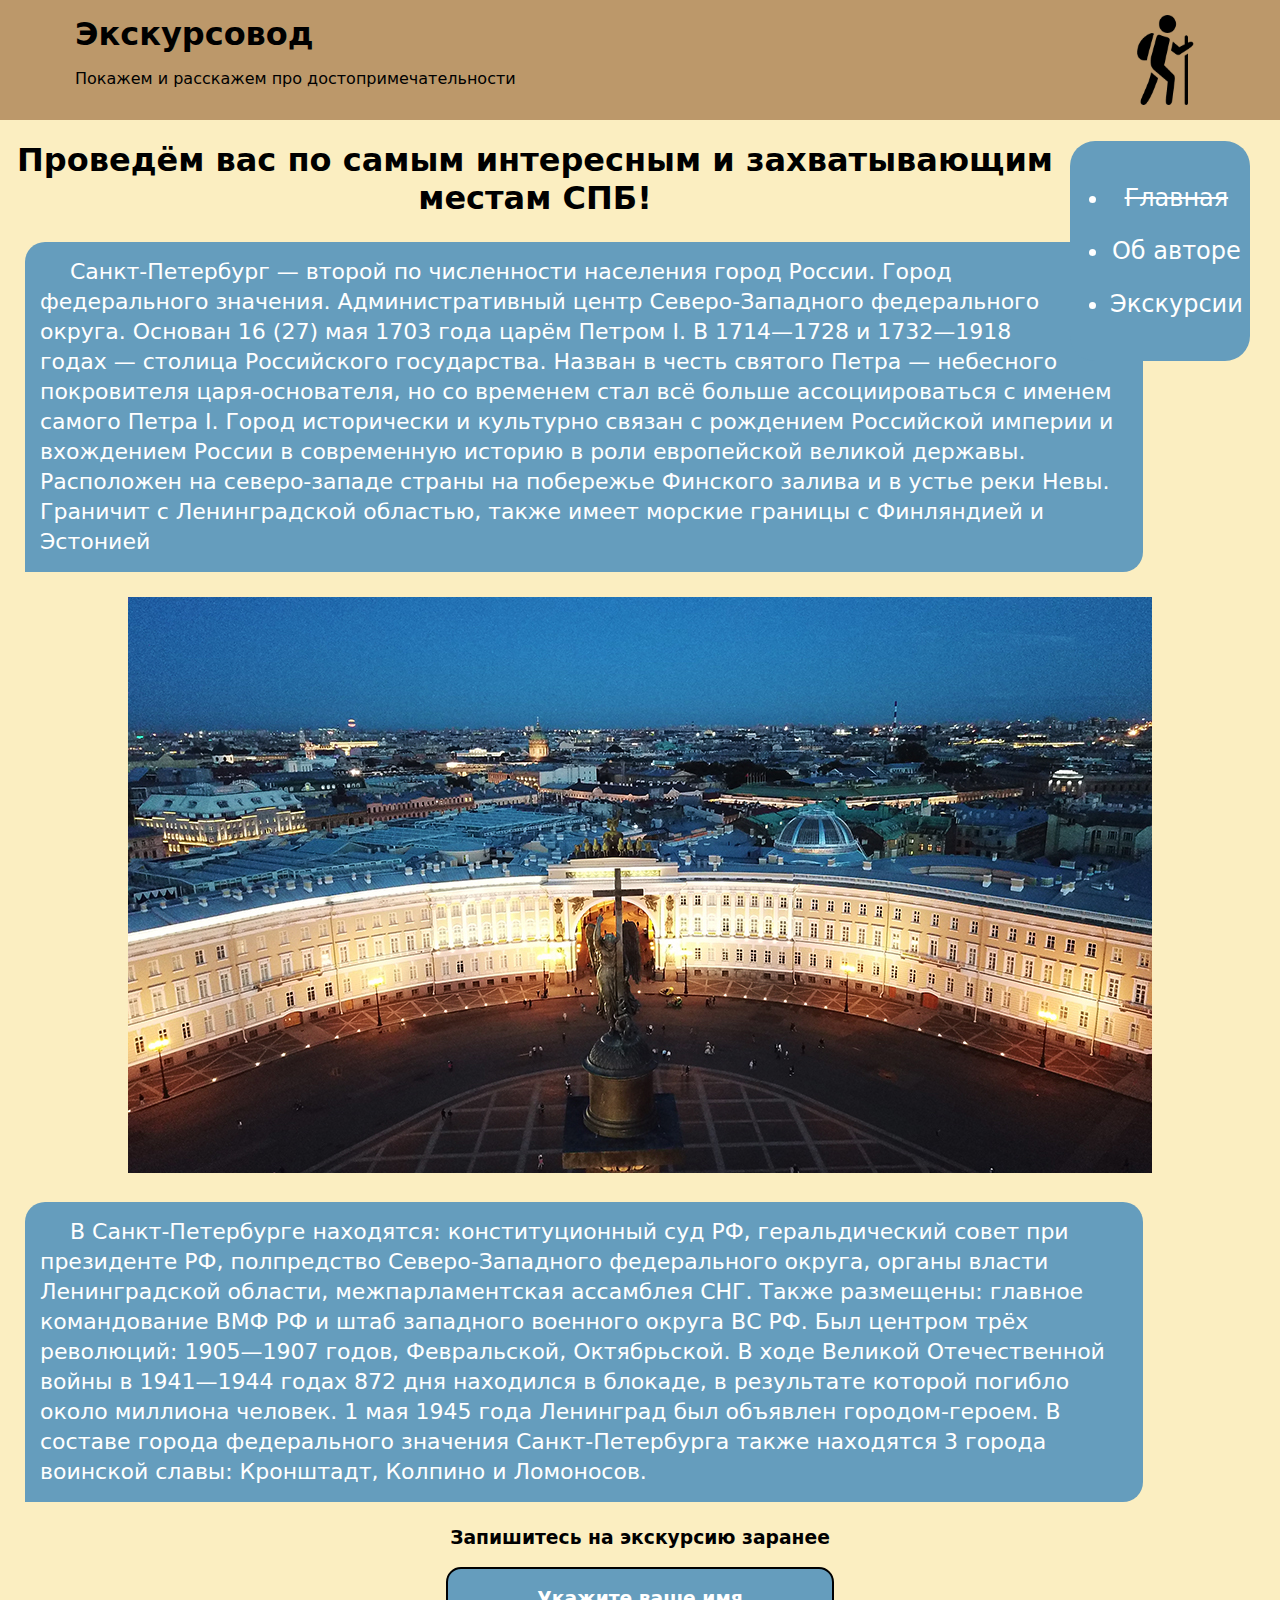
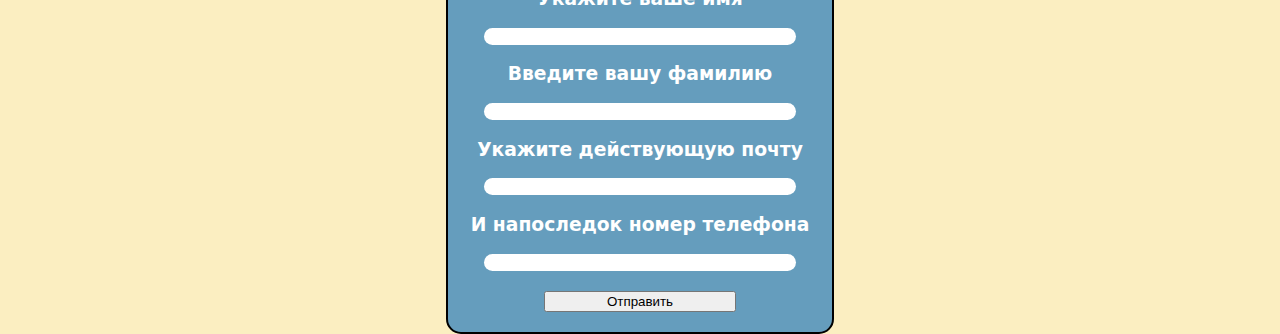
<file: index.html>
<!DOCTYPE html>
<html lang="ru">
  <head>
    <meta charset="UTF-8">
    <meta name="viewport" content="width=device-width, initial-scale=1.0">
    <link rel="stylesheet" href="./style/style.css">
    <title>Главная</title>
  </head>
  <body>
    <header>
      <div class="info">
        <h1>Экскурсовод</h1>
        <p>Покажем и расскажем про достопримечательности</p>
      </div>
      <img src="./img/logo.png" alt="logo">
    </header>
    <main>
      <div class="navigation">
        <input type="checkbox" id="burger">
        <label for="burger"><img src="./img/Burger.svg" alt="burger"></label>
        <nav>
          <ul>
            <li><div class="home">Главная</div></li>
            <li><a href="./pages/info.html">Об авторе</a></li>
            <li><a href="./pages/navigation.html">Экскурсии</a></li>
          </ul>
        </nav>
      </div>
      <div class="content">
        <div class="city">
          <h1>Проведём вас по самым интересным и захватывающим местам СПБ!</h1>
          <p>
            Санкт-Петербург — второй по численности населения город России.
            Город федерального значения. Административный центр Северо-Западного
            федерального округа. Основан 16 (27) мая 1703 года царём Петром I. В
            1714—1728 и 1732—1918 годах — столица Российского государства.
            Назван в честь святого Петра — небесного покровителя
            царя-основателя, но со временем стал всё больше ассоциироваться с
            именем самого Петра I. Город исторически и культурно связан с
            рождением Российской империи и вхождением России в современную
            историю в роли европейской великой державы. Расположен на
            северо-западе страны на побережье Финского залива и в устье реки
            Невы. Граничит с Ленинградской областью, также имеет морские границы
            с Финляндией и Эстонией
          </p>
          <img src="./img/spb.jpg" alt="spb">
          <p>
            В Санкт-Петербурге находятся: конституционный суд РФ, геральдический
            совет при президенте РФ, полпредство Северо-Западного федерального
            округа, органы власти Ленинградской области, межпарламентская
            ассамблея СНГ. Также размещены: главное командование ВМФ РФ и штаб
            западного военного округа ВС РФ. Был центром трёх революций:
            1905—1907 годов, Февральской, Октябрьской. В ходе Великой
            Отечественной войны в 1941—1944 годах 872 дня находился в блокаде, в
            результате которой погибло около миллиона человек. 1 мая 1945 года
            Ленинград был объявлен городом-героем. В
            составе города федерального значения Санкт-Петербурга также
            находятся 3 города воинской славы: Кронштадт, Колпино и Ломоносов.
          </p>
        </div>
      </div>
      <h3>Запишитесь на экскурсию заранее</h3>
      <form>
        <h3>Укажите ваше имя</h3>
        <input type="text" required="">
        <h3>Введите вашу фамилию</h3>
        <input type="text" required="">
        <h3>Укажите действующую почту</h3>
        <input type="email" required="">
        <h3>И напоследок номер телефона</h3>
        <input type="tel">
        <button id="send">Отправить</button>
      </form>
    </main>
    <script src="./js/index.js"></script>
  </body>
</html>
</file>
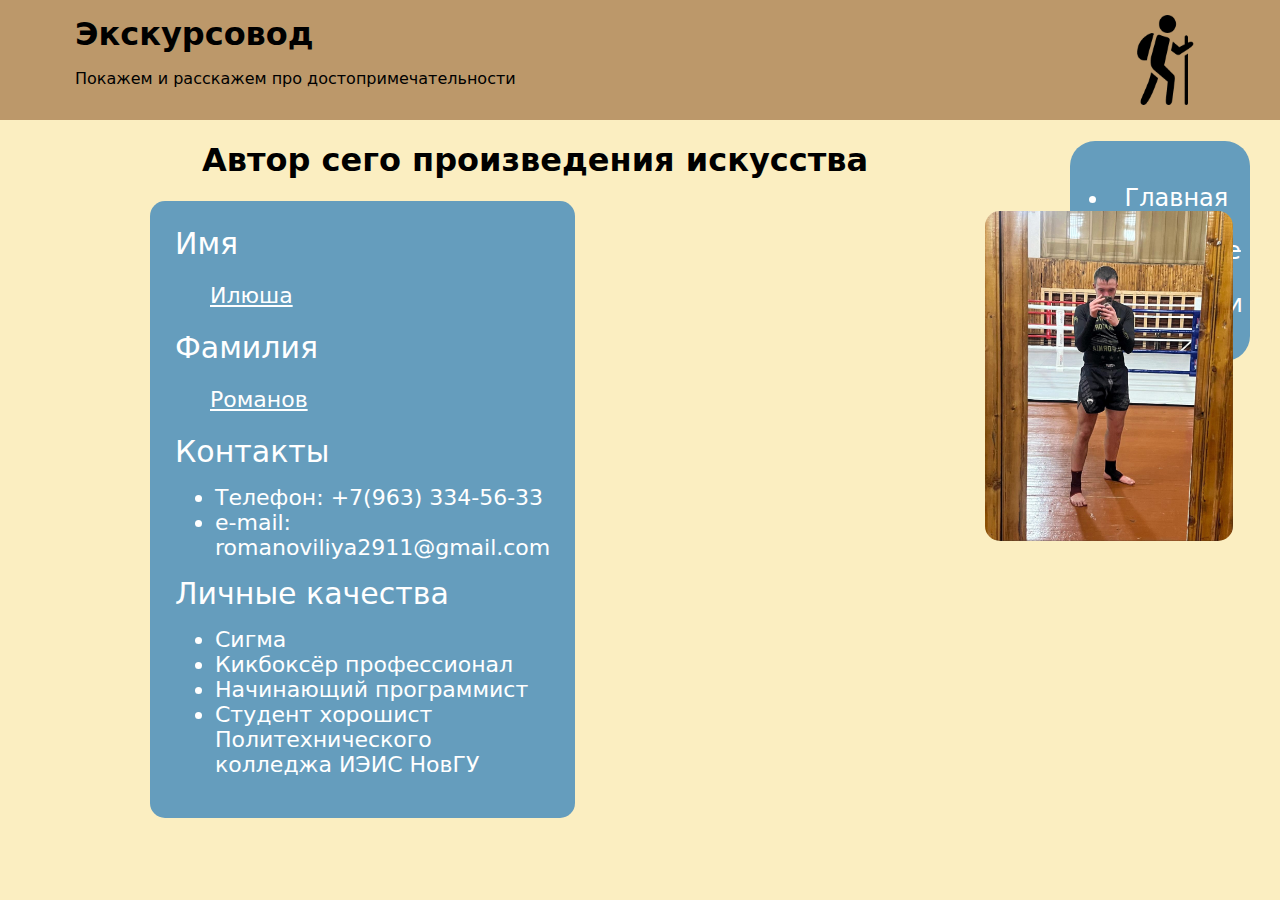
<file: pages/info.html>
<!DOCTYPE html>
<html lang="ru">
  <head>
    <meta charset="UTF-8" >
    <meta name="viewport" content="width=device-width, initial-scale=1.0" >
    <link rel="stylesheet" href="../style/style.css" >
    <title>Об авторе</title>
  </head>
  <body>
    <header>
      <div class="info">
        <h1>Экскурсовод</h1>
        <p>Покажем и расскажем про достопримечательности</p>
      </div>
      <img src="../img/logo.png" alt="logo" >
    </header>
    <main>
      <div class="navigation">
        <input type="checkbox" id="burger" >
        <label for="burger"><img src="../img/Burger.svg" alt="burger"></label>
        <nav>
          <ul>
            <li><a href="../index.html">Главная</a></li>
            <li><div class="active">Об авторе</div></li>
            <li><a href="./navigation.html">Экскурсии</a></li>
          </ul>
        </nav>
      </div>
      <div class="content">
        <h1>Автор сего произведения искусства</h1>
        <div class="info_auth">
          <div class="me">
            <h3>Имя</h3>
            <p>Илюша</p>
            <h3>Фамилия</h3>
            <p>Романов</p>
            <h3>Контакты</h3>
            <ul>
              <li>Телефон: +7(963) 334-56-33</li>
              <li>e-mail: romanoviliya2911@gmail.com</li>
            </ul>
            <h3>Личные качества</h3>
            <ul>
              <li>Сигма</li>
              <li>Кикбоксёр профессионал</li>
              <li>Начинающий программист</li>
              <li>Студент хорошист Политехнического колледжа ИЭИС НовГУ</li>
            </ul>
          </div>
          <div class="photo">
            <img src="../img/author.jpg" alt="author">
          </div>
        </div>
      </div>
    </main>
  </body>
</html>
</file>
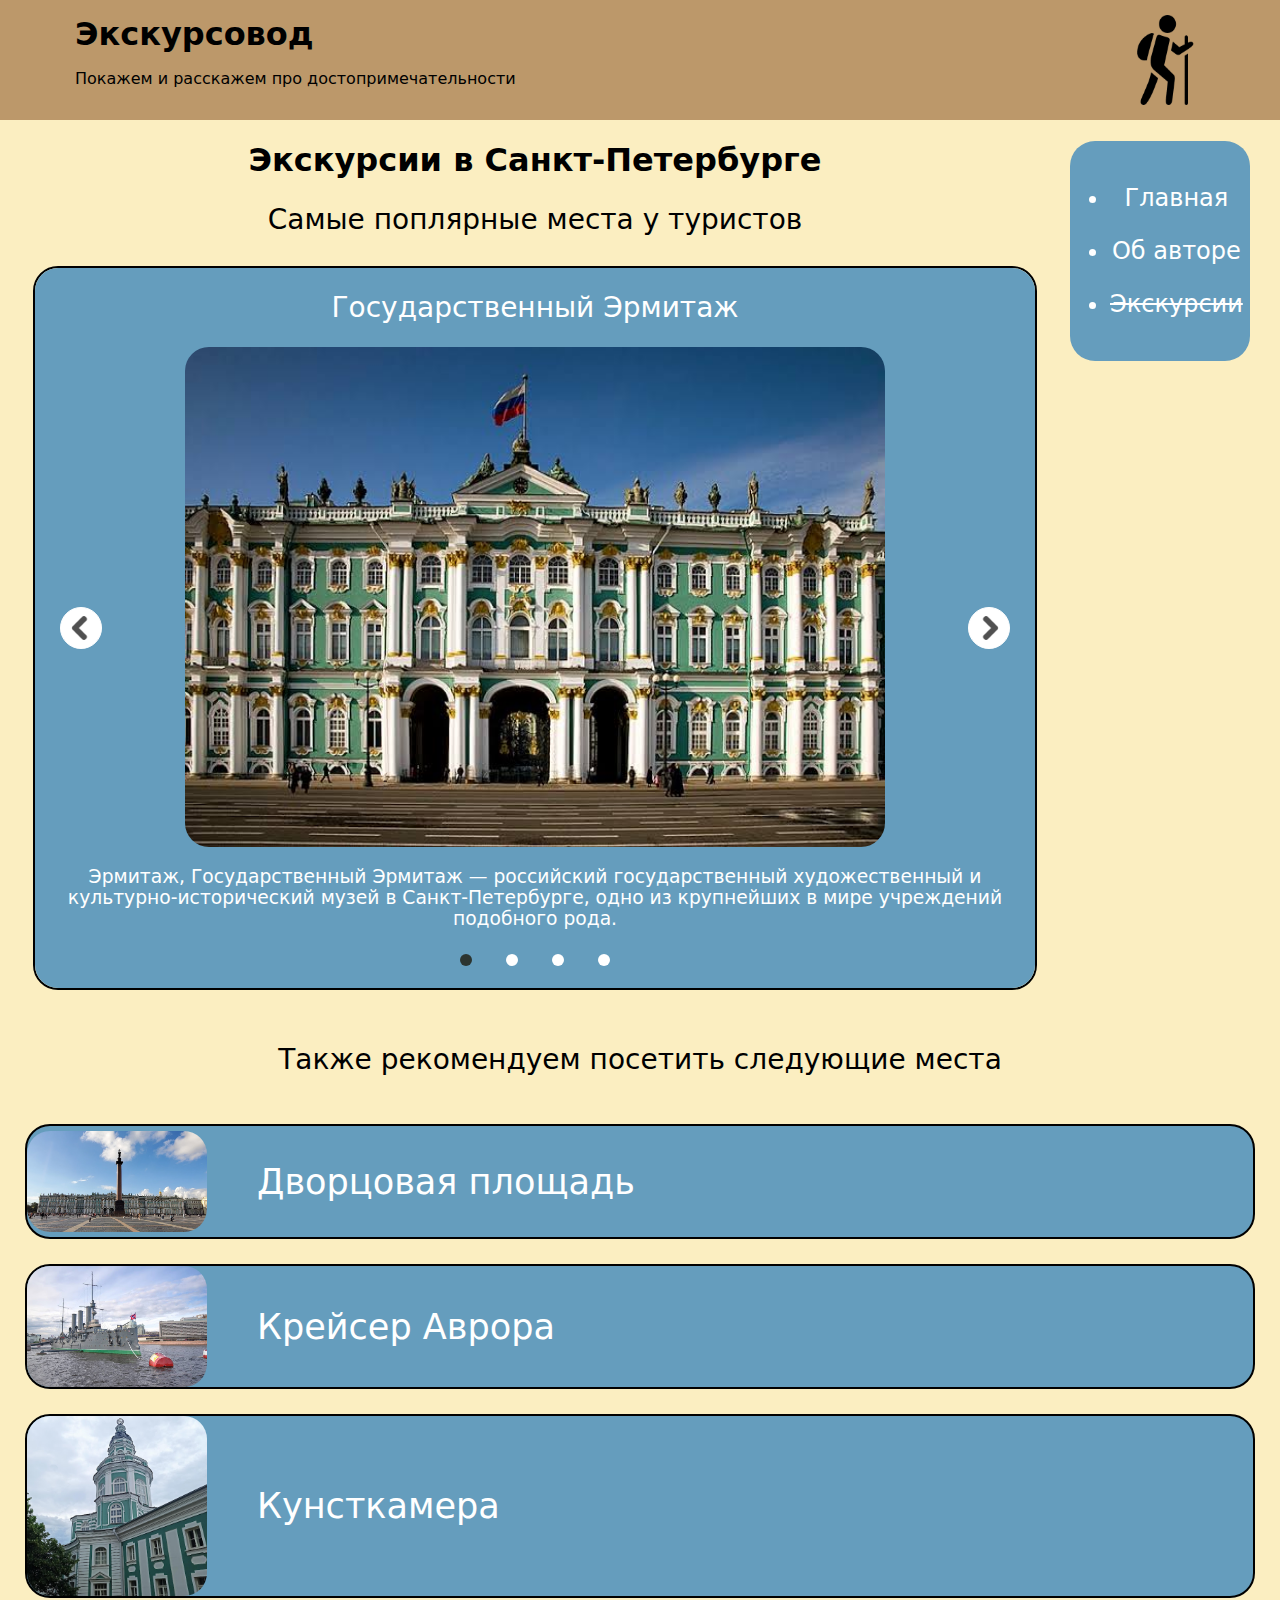
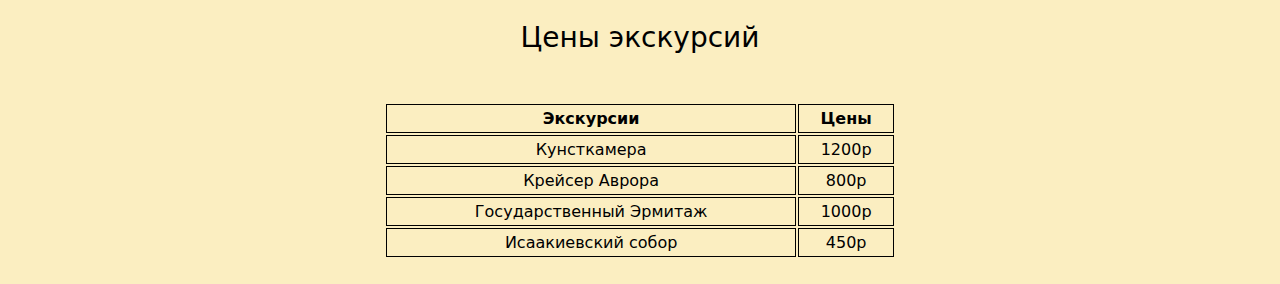
<file: pages/navigation.html>
<!DOCTYPE html>
<html lang="ru">
  <head>
    <meta charset="UTF-8">
    <meta name="viewport" content="width=device-width, initial-scale=1.0">
    <link rel="stylesheet" href="../style/style.css">
    <title>Достопримечательности</title>
  </head>
  <body>
    <header>
      <div class="info">
        <h1>Экскурсовод</h1>
        <p>Покажем и расскажем про достопримечательности</p>
      </div>
      <img src="../img/logo.png" alt="logo">
    </header>
    <main>
      <div class="navigation">
        <input type="checkbox" id="burger">
        <label for="burger"><img src="../img/Burger.svg" alt="burger"></label>
        <nav>
          <ul>
            <li><a href="../index.html">Главная</a></li>
            <li><a href="./info.html">Об авторе</a></li>
            <li><div class="active">Экскурсии</div></li>
          </ul>
        </nav>
      </div>
      <div class="content">
        <h1>Экскурсии в Санкт-Петербурге</h1>
        <h2>Самые поплярные места у туристов</h2>
        <div class="slider" id="blockSlider">
          <div class="fullArea">
            <div class="slider-line">
              <div class="slide">
                <h2>Государственный Эрмитаж</h2>
                <img src="../img/ermitaj.jpg" alt="ermitaj">
                <h3>
                  Эрмитаж, Государственный Эрмитаж — российский государственный
                  художественный и культурно-исторический музей в
                  Санкт-Петербурге, одно из крупнейших в мире учреждений
                  подобного рода.
                </h3>
              </div>
              <div class="slide">
                <h2>Исаакиевский собор</h2>
                <img src="../img/isaak.jpg" alt="isaak">
                <h3>
                  Исаакиевский собор — крупнейший православный храм в
                  Санкт-Петербурге. Расположен на Исаакиевской площади.
                  Кафедральный собор Санкт-Петербургской епархии с 1858 по 1929
                  год. С 1928 года имеет статус музея
                </h3>
              </div>
              <div class="slide">
                <h2>Спас на Крови</h2>
                <img src="../img/spas.jpg" alt="spas">
                <h3>
                  Переведено с английского языка.-Храм Спаса-на-Крови — русская
                  православная церковь в Санкт-Петербурге, Россия, которая в
                  настоящее время функционирует как светский музей и церковь
                  одновременно. Сооружение было построено между 1883 и 1907
                  годами. Это одна из главных достопримечательностей
                  Санкт-Петербурга.
                </h3>
              </div>
              <div class="slide">
                <h2>Казанский кафедральный собор</h2>
                <img src="../img/kazan.jpg" alt="kazan">
                <h3>
                  Казанский собор — один из крупнейших храмов Санкт-Петербурга.
                  Построен на Невском проспекте в 1801—1811 годах архитектором
                  Андреем Воронихиным в стиле русского классицизма для хранения
                  чтимого списка чудотворной иконы Божией Матери Казанской.
                </h3>
              </div>
            </div>

            <div class="points">
              <span class="point"></span>
              <span class="point"></span>
              <span class="point"></span>
              <span class="point"></span>
            </div>

            <div class="btns">
              <div class="arrow" id="prev">
                <img src="../img/prev.png" alt="prev">
              </div>
              <div class="arrow" id="next">
                <img src="../img/next.png" alt="next">
              </div>
            </div>
          </div>
        </div>
        <section class="recomendation">
          <h2>Также рекомендуем посетить следующие места</h2>
          <section class="el">
            <div class="place">
              <img src="../img/dvoretc.jpg" alt="dvoretc">
              <h3>Дворцовая площадь</h3>
            </div>
            <div class="opened">
              <img src="../img/dvoretc.jpg" alt="dvoretc">
              <div class="trash">
                <h3>Дворцовая площадь</h3>
                <p>
                  Дворцовая площадь — главная площадь Санкт-Петербурга,
                  архитектурный ансамбль, возникший во второй половине XVIII —
                  первой половине XIX века.
                </p>
              </div>
            </div>
          </section>
          <section class="el">
            <div class="place">
              <img src="../img/avrora.jpg" alt="avrora">
              <h3>Крейсер Аврора</h3>
            </div>
            <div class="opened">
              <img src="../img/avrora.jpg" alt="avrora">
              <div class="trash">
                <h3>Крейсер Аврора</h3>
                <p>
                  «Аврора» — крейсер 1-го ранга Балтийского флота типа «Диана».
                  Назван в честь парусного фрегата «Аврора», прославившегося при
                  обороне Петропавловска-Камчатского в годы Крымской войны. Во
                  время русско-японской войны участвовал в походе Второй
                  Тихоокеанской эскадры, закончившемся Цусимским сражением.
                </p>
              </div>
            </div>
          </section>
          <section class="el">
            <div class="place">
              <img src="../img/kunst.jpg" alt="kunst">
              <h3>Кунсткамера</h3>
            </div>
            <div class="opened">
              <img src="../img/kunst.jpg" alt="kunst">
              <div class="trash">
                <h3>Кунсткамера</h3>
                <p>
                  Кунсткамера — кабинет редкостей — первый музей в России,
                  учреждённый царём Петром I в Санкт-Петербурге. Обладает
                  уникальной коллекцией предметов старины, раскрывающих историю
                  и быт многих народов. Но многим этот музей известен своей
                  «особенной» коллекцией анатомических редкостей и аномалий
                </p>
              </div>
            </div>
          </section>
          <h2>Цены экскурсий</h2>
        </section>
        <table>
          <tbody><tr>
            <th>Экскурсии</th>
            <th>Цены</th>
          </tr>
          <tr>
            <td>Кунсткамера</td>
            <td>1200р</td>
          </tr>
          <tr>
            <td>Крейсер Аврора</td>
            <td>800р</td>
          </tr>
          <tr>
            <td>Государственный Эрмитаж</td>
            <td>1000р</td>
          </tr>
          <tr>
            <td>Исаакиевский собор</td>
            <td>450р</td>
          </tr>
        </tbody></table>
      </div>
    </main>
    <script src="../js/main.js"></script>
  </body>
</html>
</file>
<file: style/style.css>
body {

  background-color: #8D8741;
  background-color: #DAAD86;
  background-color: #FBEEC1;
  margin: 0;
}
a {
  text-decoration: none;
  color: #fff;
}
header {
  display: flex;
  padding: 15px 75px;
  background-color: #BC986A;
  color: #000;
  font-family: system-ui;
  justify-content: space-between;
}
header h1 {
  margin: 0;
}
header img {
  width: 85px;
  height: 90px;
}
main {
  text-align: center;
  font-family: system-ui;
}
footer {
  display: flex;
  background-color: #2c3531;
  height: 80px;
  align-items: center;
  margin-top: 25px;
}
footer p {
  margin: 0;
  color: #fff;
  font-family: system-ui;
  margin-left: 25px;
}
#burger,
[for="burger"] {
  display: none;
}
.navigation {
  display: flex;
  justify-content: flex-start;
  align-items: center;
  float: right;
  width: 180px;
  height: 220px;
  border-radius: 25px;
  color: #fff;
  background-color: #659DBD;
  margin-right: 30px;
}
nav div {
  text-decoration: line-through;
}
nav ul {
  display: flex;
  flex-direction: column;
  gap: 25px;
}
nav {
  font-family: system-ui;
  font-size: 150%;
}
nav a:hover {
  text-decoration: underline;
}
.content {
  width: 100%;
}
.content h1 {
  font-family: system-ui;
  font-weight: 700;
}
.content h2,
.content h3 {
  font-family: system-ui;
  font-weight: 400;
}
.content h2 {
  font-size: 28px;
}
.content h4 {
  font-size: 24px;
  font-weight: 600;
  text-align: left;
}
.city p {
  text-align: left;
  width: 85%;
  font-size: 22px;
  line-height: 30px;
  text-indent: 30px;
  margin: 25px;
  background-color: #659DBD;
  color: #fff;
  border-radius: 20px 20px 20px 0;
  padding: 15px;
}
.main_img {
  width: 856px;
  float: inline-end;
  margin: 40px 20px 0;
  border-radius: 25px;
}
.slider img {
  width: 700px;
  height: 500px;
  border-radius: 24px;
}
.fullArea {
  display: flex;
  width: 100%;
  align-items: center;
  justify-content: center;
}
.slider {
  display: flex;
  position: relative;
  overflow: hidden;
  margin: 30px auto;
  border: black 2px solid;
  border-radius: 25px;
  width: 1000px;
  height: 720px;
}
.points {
  display: flex;
  position: absolute;
  justify-content: space-between;
  width: 150px;
  bottom: 3%;
}
.point {
  display: flex;
  cursor: pointer;
  background: #fff;
  border-radius: 100px;
  width: 12px;
  height: 12px;
}
.point:hover {
  background: #2c3531;
}
.slider-line {
  width: 100%;
  height: 100%;
  overflow: hidden;
}
.slide {
  display: none;
  align-items: center;
  flex-direction: column;
  width: 100%;
  height: 100%;
  overflow: hidden;
  animation-name: anim;
  animation-duration: 1s;
  animation-timing-function: steps(64, end);
  background-color: #659DBD;
  color: #fff;
}
.activeSlide {
  display: flex;
}
.activePoint {
  background: #2c3531;
}
.btns {
  position: absolute;
  display: flex;
  width: 95%;
  justify-content: space-between;
}
.arrow img {
  width: 32px;
  height: 32px;
}
#prev,
#next {
  cursor: pointer;
}
.arrow {
  display: flex;
  width: 40px;
  height: 40px;
  background-color: white;
  border: 1px solid white;
  border-radius: 50px;
  align-items: center;
  justify-content: center;
}
.arrow:hover {
  opacity: 25%;
  transition: all ease 800ms;
}
@keyframes anim {
  0% {
    opacity: 0%;
  }
  50% {
    opacity: 50%;
  }
  100% {
    opacity: 100%;
  }
}

.recomendation {
  display: flex;
  flex-direction: column;
}
.place {
  width: 100%;
  display: flex;
  align-items: center;
  margin: 25px 25px 0 25px;
  border: black 2px solid;
  border-radius: 25px;
  gap: 50px;
  padding: 0 25px 0 0;
  font-size: 30px;
  background-color: #659DBD;
}
.place h3 {
  font-weight: 400;
  color: #fff;
}
.place img {
  grid-area: img;
  width: 180px;
  border-radius: 23px;
}
.place #down {
  display: flex;
  width: 40px;
  height: 40px;
  background-color: white;
  border: 1px solid white;
  cursor: pointer;
  margin-right: auto;
  border-radius: 50px;
}
.opened {
  display: grid;
  grid-template-columns: 680px 1fr;
  grid-template-areas: "img trash";
  max-height: 0;
  overflow: hidden;
  background-color: #fff;
  width: 90%;
  justify-content: center;
  border-radius: 0 0 25px 25px;
  border-top: none;
  transition: max-height ease 800ms;
}
.opened img {
  width: 680px;
}
.el {
  display: flex;
  flex-wrap: wrap;
  position: relative;
  justify-content: center;
  width: 100%;
}
.trash {
  grid-area: trash;
}
.trash p {
  line-height: 25px;
}
table {
  width: 40%;
  margin: 25px auto 25px auto;
}
th,
td {
  border: black thin solid;
  height: 25px;
}
form {
  display: flex;
  flex-direction: column;
  justify-content: left;
  margin: auto;
  width: 30%;
  border: 2px black solid;
  border-radius: 15px;
  background-color: #659DBD;
  color: #fff;
}
form input {
  display: flex;
  margin: auto;
  width: 80%;
  border-radius: 25px;
  border: none;
}
form button {
  margin: 20px auto;
  width: 50%;
}
.info_auth {
  display: flex;
}
.me {
  display: flex;
  flex-direction: column;
  text-align: left;
  margin-left: 50px;
  padding: 25px;
  border-radius: 15px;
  background-color: #659DBD;
  color: #fff;
  margin-left: 150px;
  justify-content: space-around;
}
.me h3 {
  font-size: 30px;
  margin: 0;
}
.me p {
  text-decoration: underline;
  font-size: 22px;
  margin-left: 35px;
}
.me li {
  font-size: 22px;
}
.photo img {
  width: 50%;
  border-radius: 25px;
  margin-right: 0;
  padding: 10px;
  margin-left: 400px;
}
.city h4 {
  margin-left: 30px;
}
.work {
  display: none;
}
@media screen and (max-width: 768px) {
  [for="burger"] {
    position: absolute;
    display: block;
    width: 24px;
    height: 24px;
    flex-shrink: 0;
    top: 130px;
    right: 30px;
  }
  nav {
    display: none;
    position: absolute;
    top: 140px;
    right: 50px;
  }
  #burger:checked + label + nav {
    display: block;
  }
  .navigation {
    border: none;
    background-color: transparent;
    color: black;
    font-size: 10px;
    height: 180px;
    width: 140px;
    position: absolute;
    top: 0px;
    right: -40px;
    line-height: 6px;
  }
  .navigation a {
    color: black;
    font-size: 15px;
  }
  .city p {
    height: auto;
    font-size: 16px;
  }
  .city img {
    width: 100%;
    margin: 40px 0 0;
  }
  .city form {
    margin: auto;
    width: 80%;
  }
  .city h1 {
    margin: 20px;
    font-size: 24px;
  }
  .city h2 {
    font-size: 22px;
  }
  .me {
    width: 50%;
    margin-left: 10px;
  }
  .me h3 {
    font-size: 18px;
  }
  .me p,
  .me li {
    font-size: 14px;
  }
  .photo img {
    width: 75%;
    margin-left: 0;
  }
  .content {
    margin-top: 100px;
  }
  .slider {
    width: 80%;
  }
  .opened {
    grid-template-columns: 1fr 1fr;
    grid-template-rows: 1fr 1fr;
    grid-template-areas:
      "img trash"
      "work trash";
    width: 80%;
  }
  .opened img {
    width: 350px;
  }
  .work {
    display: grid;
    grid-area: work;
    height: 15%;
  }
  .work1 {
    display: none;
  }
}
@media screen and (max-width: 425px) {
  header,
  footer {
    width: 100%;
  }
  header {
    font-size: 12px;
    justify-content: left;
    padding: 12px 5px;
  }
  header img {
    display: none;
  }
  .me {
    margin-left: 2px;
    width: 30%;
  }
  .me p,
  .me ul {
    margin-left: 0;
    padding: 0;
  }
  .content h1 {
    font-size: 18px;
  }
  nav {
    top: 100px;
    right: 80px;
  }
  .skils {
    display: none;
  }
  .slider {
    display: none;
  }
  .email {
    display: none;
  }
  .content h2 {
    font-size: 18px;
  }
  .place img {
    display: none;
  }
  .place {
    font-size: 16px;
    justify-content: center;
    z-index: 1;
  }
  .opened .work {
    display: none;
  }
  .opened {
    grid-template-columns: 1fr;
    grid-template-areas:
      "trash"
      "img";
    margin-top: -15px;
    z-index: 0;
  }
  .opened p {
    font-size: 12px;
    width: 80%;
  }
  .trash {
    width: 80%;
    margin: 0 60px;
  }
  .trash h3 {
    font-size: 16px;
    margin: 20px 40px 0 0;
  }
  .city p {
    margin: 25px auto;
    border-radius: 25px;
  }
}
</file>
